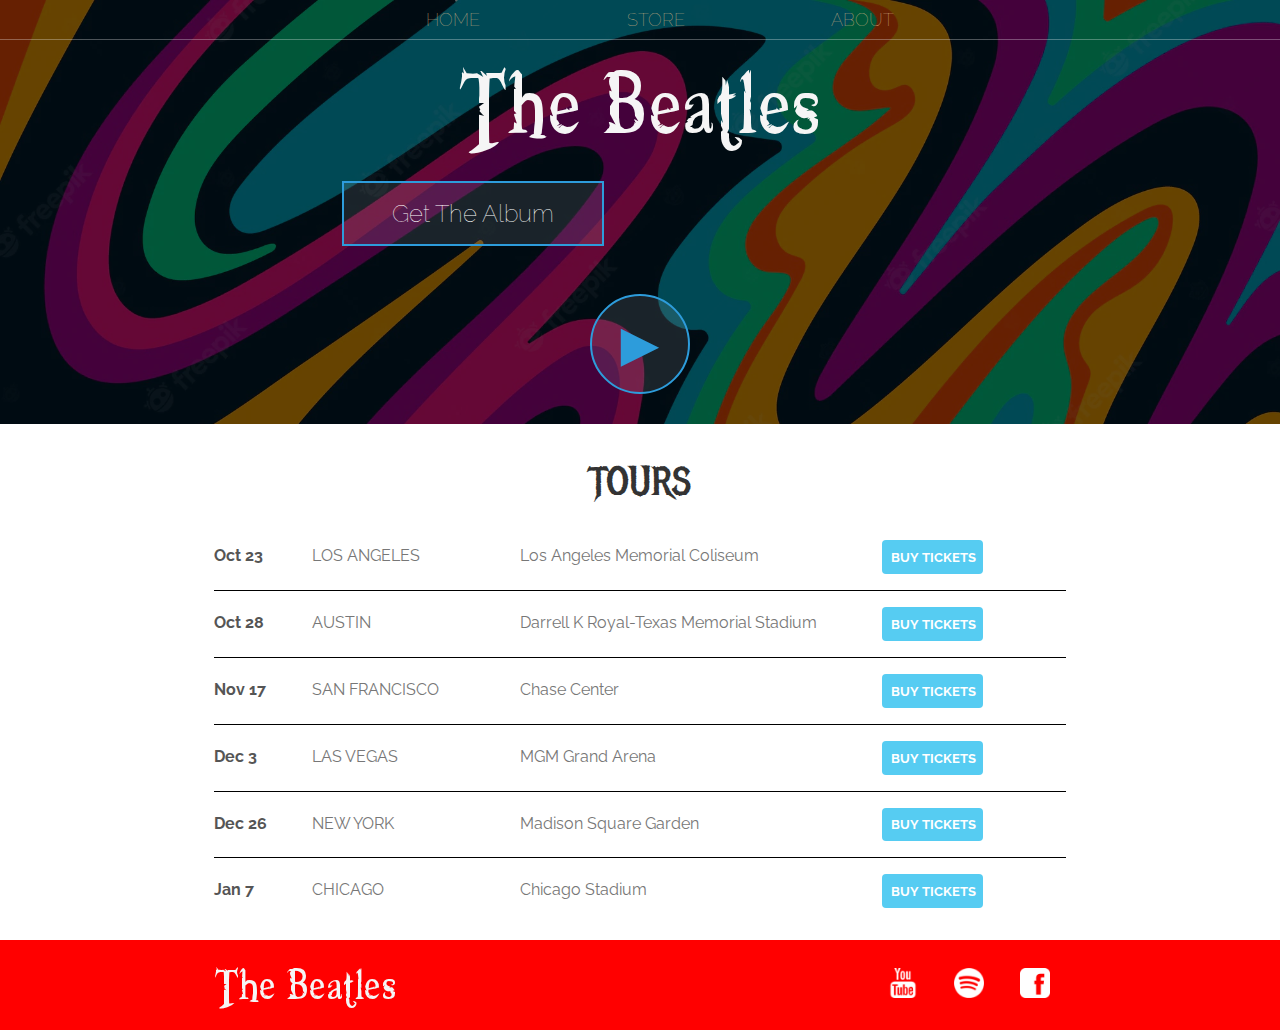
<file: index.html>
<!DOCTYPE html>
<html>
    <head>
        <title>The Beatles</title>
        <meta name="description" content="This is the description">
        <link rel="stylesheet" href="styles.css" />
    </head>
    <body>
        <header class="main-header">
            <nav class="nav main-nav">
                <ul>
                    <li><a href="index.html">HOME</a></li>
                    <li><a href="store.html">STORE</a></li>
                    <li><a href="about.html">ABOUT</a></li>
                </ul>
            </nav>
            <h1 class="band-name band-name-large">The Beatles</h1>
            <div class="container">
                <button type="button" class="btn btn-header">Get The Album</button>
            </div>
            <button type="button" class="btn btn-header btn-play">&#9658;</button>
        </header>
        <section class="content-section container">
            <h2 class="section-header">TOURS</h2>
            <div>
                <div class="tour-row">
                    <span class="tour-item tour-date">Oct 23</span>
                    <span class="tour-item tour-city">LOS ANGELES</span>
                    <span class="tour-item tour-arena">Los Angeles Memorial Coliseum</span>
                    <button type="button" class="tour-item tour-btn btn btn-primary">BUY TICKETS</button>
                </div>
                <div class="tour-row">
                    <span class="tour-item tour-date">Oct 28</span>
                    <span class="tour-item tour-city">AUSTIN</span>
                    <span class="tour-item tour-arena"> Darrell K Royal-Texas Memorial Stadium</span>
                    <button type="button" class="tour-item tour-btn btn btn-primary">BUY TICKETS</button>
                </div>
                <div class="tour-row">
                    <span class="tour-item tour-date">Nov 17</span>
                    <span class="tour-item tour-city">SAN FRANCISCO</span>
                    <span class="tour-item tour-arena">Chase Center </span>
                    <button type="button" class="tour-item tour-btn btn btn-primary">BUY TICKETS</button>
                </div>
                <div class="tour-row">
                    <span class="tour-item tour-date">Dec 3</span>
                    <span class="tour-item tour-city">LAS VEGAS</span>
                    <span class="tour-item tour-arena">MGM Grand Arena</span>
                    <button type="button" class="tour-item tour-btn btn btn-primary">BUY TICKETS</button>
                </div>
                <div class="tour-row">
                    <span class="tour-item tour-date">Dec 26</span>
                    <span class="tour-item tour-city">NEW YORK</span>
                    <span class="tour-item tour-arena">Madison Square Garden</span>
                    <button type="button" class="tour-item tour-btn btn btn-primary">BUY TICKETS</button>
                </div>
                <div class="tour-row">
                    <span class="tour-item tour-date">Jan 7</span>
                    <span class="tour-item tour-city">CHICAGO</span>
                    <span class="tour-item tour-arena">Chicago Stadium</span>
                    <button type="button" class="tour-item tour-btn btn btn-primary">BUY TICKETS</button>
                </div>
            </div>
        </section>
        <footer class="main-footer">
            <div class="container main-footer-container">
                <h3 class="band-name">The Beatles</h3>
                <ul class="nav footer-nav">
                    <li>
                        <a href="https://www.youtube.com" target="_blank">
                            <img src="Images/Youtube Logo.png">
                        </a>
                    </li>
                    <li>
                        <a href="https://www.spotify.com" target="_blank">
                            <img src="Images/Spotify Logo.png">
                        </a>
                    </li>
                    <li>
                        <a href="https://www.facebook.com" target="_blank">
                            <img src="Images/Facebook Logo.png">
                        </a>
                    </li>
                </ul>
            </div>
        </footer>
    </body>
</html>
</file>
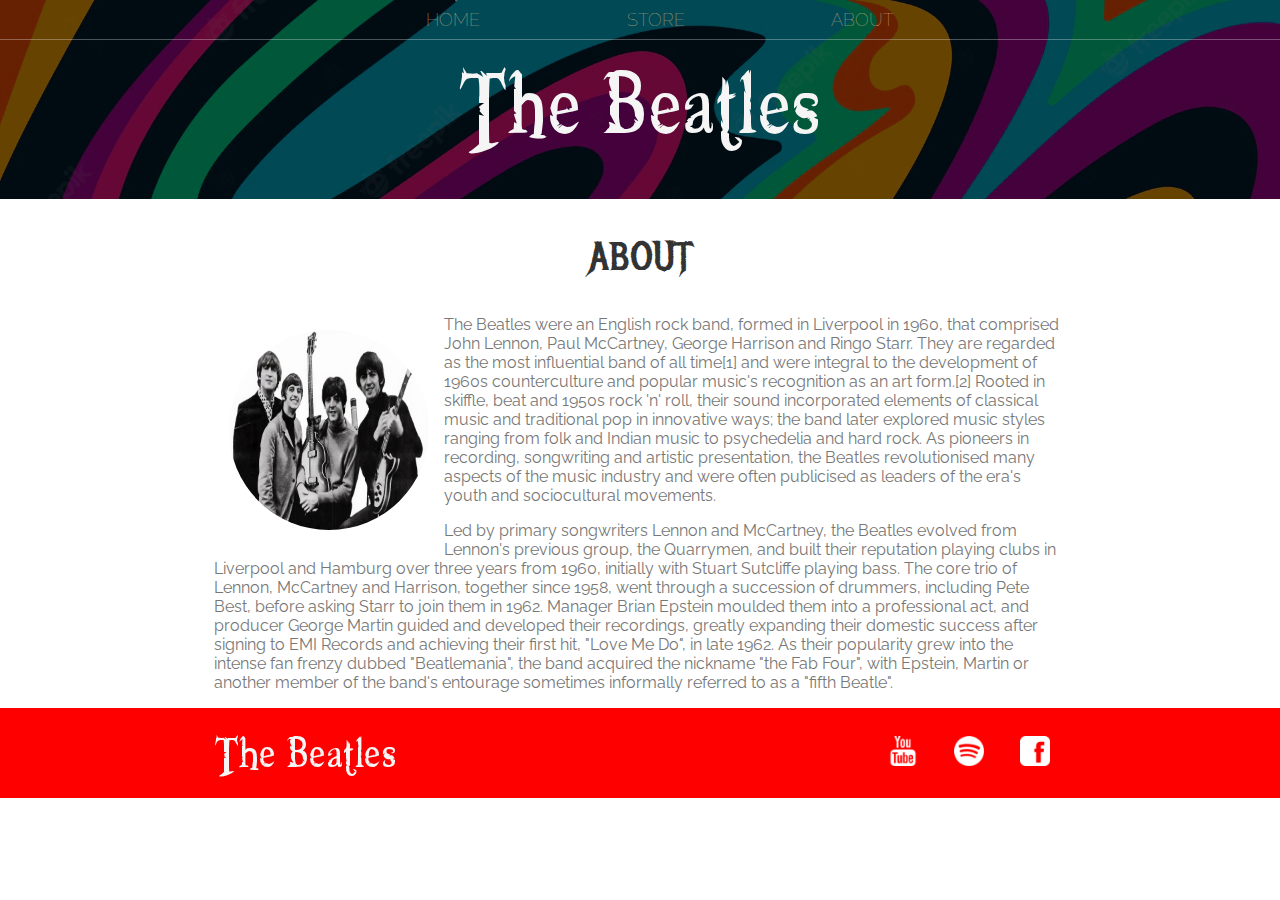
<file: about.html>
<!DOCTYPE html>
<html>
    <head>
        <title>The Beatles | About</title>
        <meta name="description" content="This is the description">
        <link rel="stylesheet" href="styles.css" />
    </head>
    <body>
        <header class="main-header">
            <nav class="nav main-nav">
                <ul>
                    <li><a href="index.html">HOME</a></li>
                    <li><a href="store.html">STORE</a></li>
                    <li><a href="about.html">ABOUT</a></li>
                </ul>
            </nav>
            <h1 class="band-name band-name-large">The Beatles</h1>
        </header>

        <section class="content-section container">
            <h2 class="section-header">ABOUT</h2>
            <img class="about-band-image" src="Images/Band Members.png">
            <p>The Beatles were an English rock band, formed in Liverpool in 1960, that comprised John Lennon, Paul McCartney, George Harrison and Ringo Starr. They are regarded as the most influential band of all time[1] and were integral to the development of 1960s counterculture and popular music's recognition as an art form.[2] Rooted in skiffle, beat and 1950s rock 'n' roll, their sound incorporated elements of classical music and traditional pop in innovative ways; the band later explored music styles ranging from folk and Indian music to psychedelia and hard rock. As pioneers in recording, songwriting and artistic presentation, the Beatles revolutionised many aspects of the music industry and were often publicised as leaders of the era's youth and sociocultural movements.</p>
            <p>Led by primary songwriters Lennon and McCartney, the Beatles evolved from Lennon's previous group, the Quarrymen, and built their reputation playing clubs in Liverpool and Hamburg over three years from 1960, initially with Stuart Sutcliffe playing bass. The core trio of Lennon, McCartney and Harrison, together since 1958, went through a succession of drummers, including Pete Best, before asking Starr to join them in 1962. Manager Brian Epstein moulded them into a professional act, and producer George Martin guided and developed their recordings, greatly expanding their domestic success after signing to EMI Records and achieving their first hit, "Love Me Do", in late 1962. As their popularity grew into the intense fan frenzy dubbed "Beatlemania", the band acquired the nickname "the Fab Four", with Epstein, Martin or another member of the band's entourage sometimes informally referred to as a "fifth Beatle".</p>
        </section>
        
        <footer class="main-footer">
            <div class="container main-footer-container">
                <h3 class="band-name">The Beatles</h3>
                <ul class="nav footer-nav">
                    <li>
                        <a href="https://www.youtube.com" target="_blank">
                            <img src="Images/Youtube Logo.png">
                        </a>
                    </li>
                    <li>
                        <a href="https://www.spotify.com" target="_blank">
                            <img src="Images/Spotify Logo.png">
                        </a>
                    </li>
                    <li>
                        <a href="https://www.facebook.com" target="_blank">
                            <img src="Images/Facebook Logo.png">
                        </a>
                    </li>
                </ul>
            </div>
        </footer>
    </body>
</html>
</file>
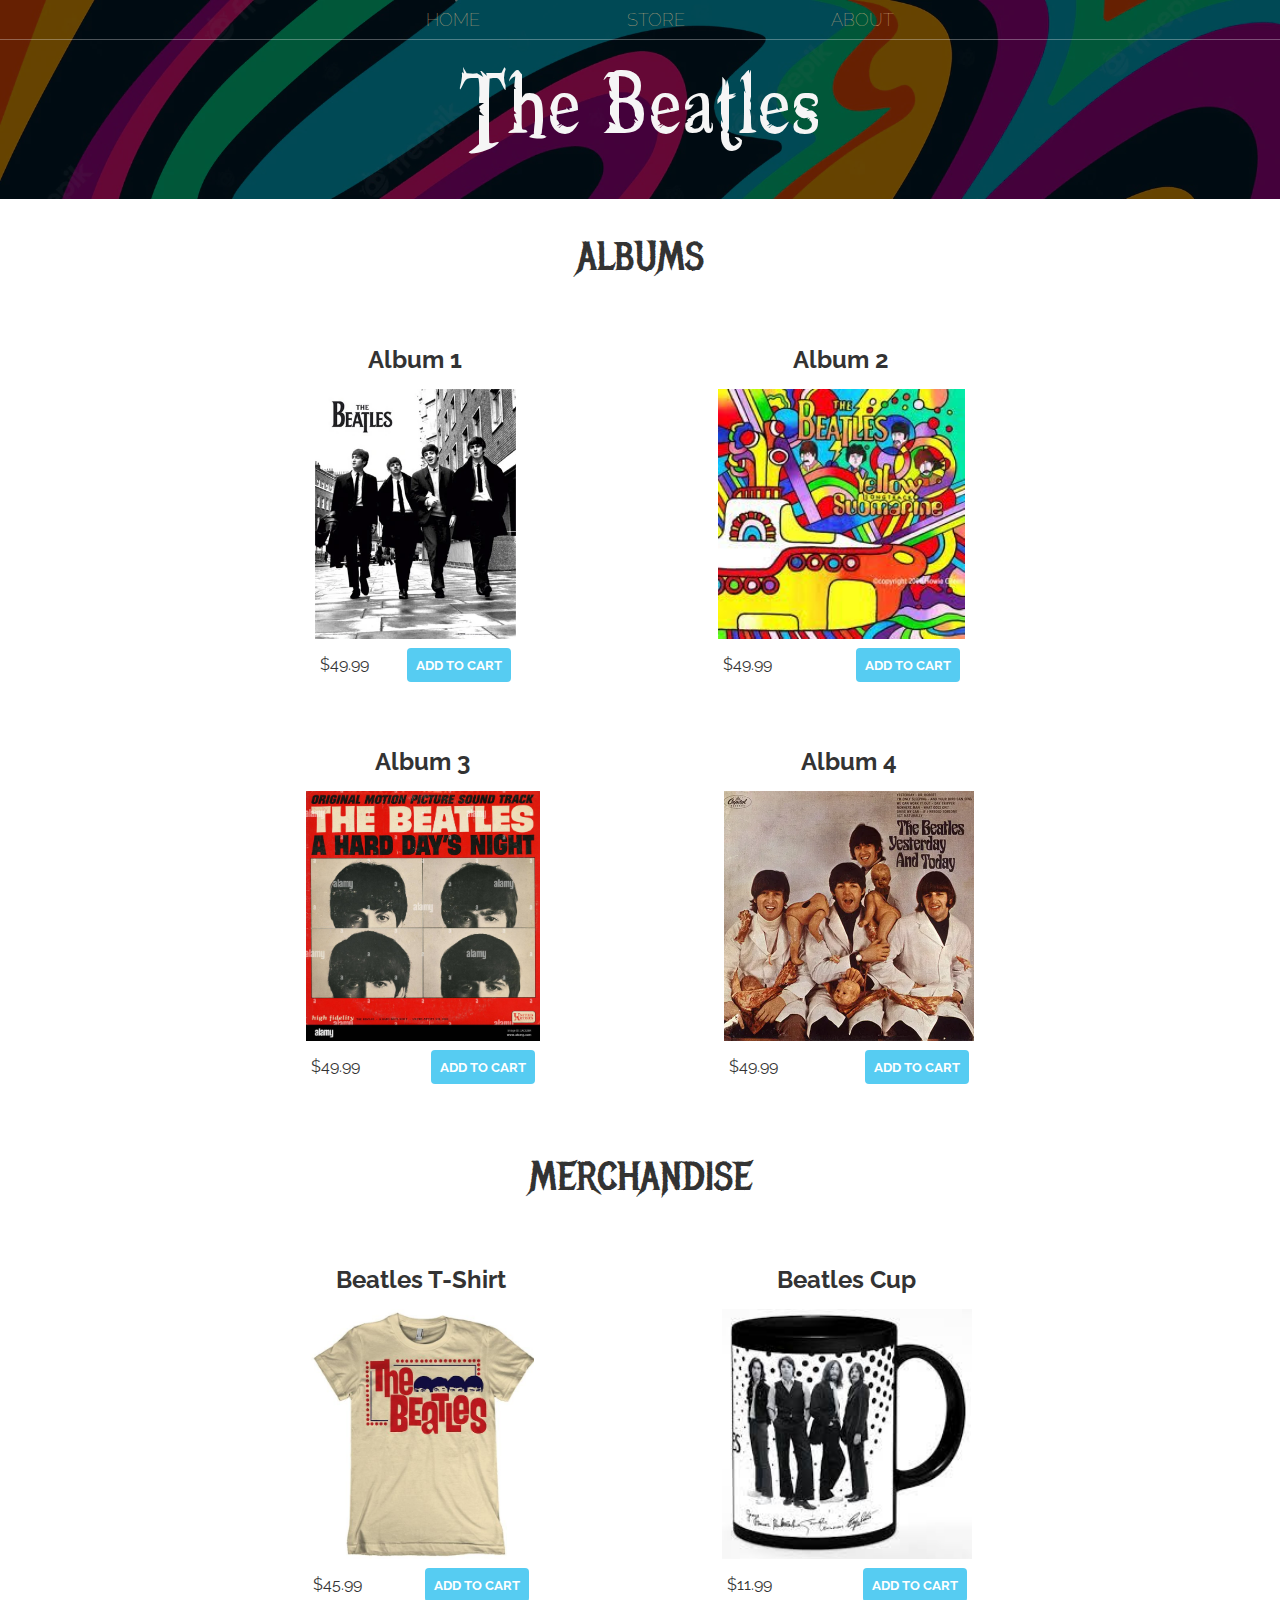
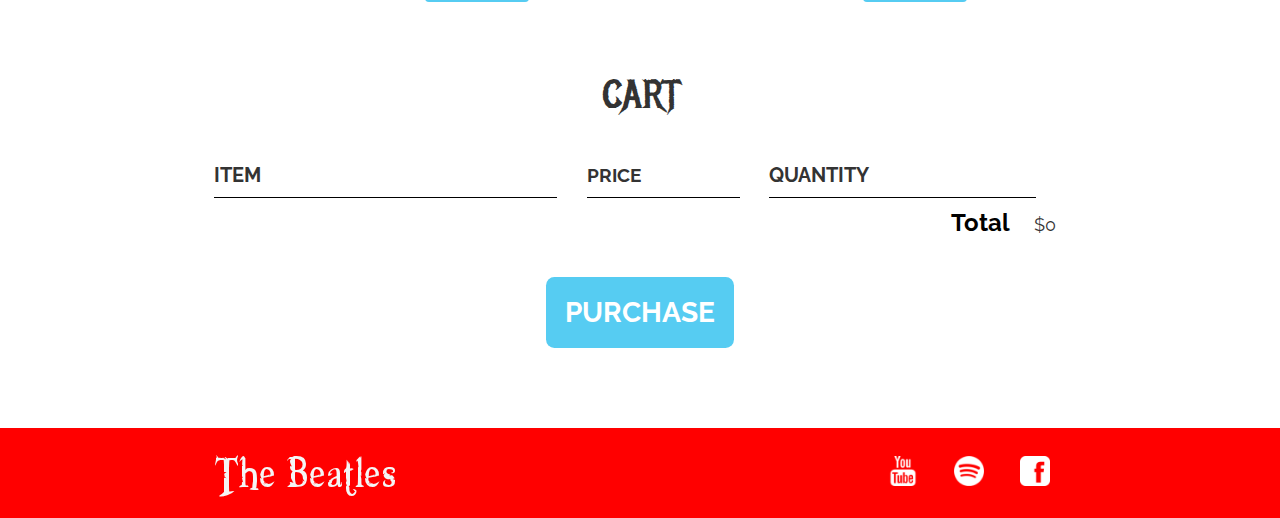
<file: store.html>
<!DOCTYPE html>
<html>
    <head>
        <title>The Beatles | Store</title>
        <meta name="description" content="This is the description">
        <link rel="stylesheet" href="styles.css" />
        <script src="store.js" async></script>
    </head>
    <body>
        <header class="main-header">
            <nav class="main-nav nav">
                <ul>
                    <li><a href="index.html">HOME</a></li>
                    <li><a href="store.html">STORE</a></li>
                    <li><a href="about.html">ABOUT</a></li>
                </ul>
            </nav>
            <h1 class="band-name band-name-large">The Beatles</h1>
        </header>
        <section class="container content-section">
            <h2 class="section-header">ALBUMS</h2>
            <div class="shop-items">
                <div class="shop-item">
                    <span class="shop-item-title">Album 1</span>
                    <img class="shop-item-image" src="Images/Album 1.png">
                    <div class="shop-item-details">
                        <span class="shop-item-price">$49.99</span>
                        <button class="btn btn-primary shop-item-button" type="button">ADD TO CART</button>
                    </div>
                </div>
                <div class="shop-item">
                    <span class="shop-item-title">Album 2</span>
                    <img class="shop-item-image" src="Images/Album 2.png">
                    <div class="shop-item-details">
                        <span class="shop-item-price">$49.99</span>
                        <button class="btn btn-primary shop-item-button"type="button">ADD TO CART</button>
                    </div>
                </div>
                <div class="shop-item">
                    <span class="shop-item-title">Album 3</span>
                    <img class="shop-item-image" src="Images/Album 3.png">
                    <div class="shop-item-details">
                        <span class="shop-item-price">$49.99</span>
                        <button class="btn btn-primary shop-item-button" type="button">ADD TO CART</button>
                    </div>
                </div>
                <div class="shop-item">
                    <span class="shop-item-title">Album 4</span>
                    <img class="shop-item-image" src="Images/Album 4.png">
                    <div class="shop-item-details">
                        <span class="shop-item-price">$49.99</span>
                        <button class="btn btn-primary shop-item-button" type="button">ADD TO CART</button>
                    </div>
                </div>
            </div>
        </section>
        <section class="container content-section">
            <h2 class="section-header">MERCHANDISE</h2>
            <div class="shop-items">
                <div class="shop-item">
                    <span class="shop-item-title">Beatles T-Shirt</span>
                    <img class="shop-item-image" src="Images/shirt.png">
                    <div class="shop-item-details">
                        <span class="shop-item-price">$45.99</span>
                        <button class="btn btn-primary shop-item-button" type="button">ADD TO CART</button>
                    </div>
                </div>
                <div class="shop-item">
                    <span class="shop-item-title">Beatles Cup</span>
                    <img class="shop-item-image" src="Images/Coffee.png">
                    <div class="shop-item-details">
                        <span class="shop-item-price">$11.99</span>
                        <button class="btn btn-primary shop-item-button" type="button">ADD TO CART</button>
                    </div>
                </div>
            </div>
        </section>
        <section class="container content-section">
            <h2 class="section-header">CART</h2>
            <div class="cart-row">
                <span class="cart-item cart-header cart-column">ITEM</span>
                <span class="cart-price cart-header cart-column">PRICE</span>
                <span class="cart-quantity cart-header cart-column">QUANTITY</span>
            </div>
            <div class="cart-items">
            </div>
            <div class="cart-total">
                <strong class="cart-total-title">Total</strong>
                <span class="cart-total-price">$0</span>
            </div>
            <button class="btn btn-primary btn-purchase" type="button">PURCHASE</button>
        </section>
        <footer class="main-footer">
            <div class="container main-footer-container">
                <h3 class="band-name">The Beatles</h3>
                <ul class="nav footer-nav">
                    <li>
                        <a href="https://www.youtube.com" target="_blank">
                            <img src="Images/Youtube Logo.png">
                        </a>
                    </li>
                    <li>
                        <a href="https://www.spotify.com" target="_blank">
                            <img src="Images/Spotify Logo.png">
                        </a>
                    </li>
                    <li>
                        <a href="https://www.facebook.com" target="_blank">
                            <img src="Images/Facebook Logo.png">
                        </a>
                    </li>
                </ul>
            </div>
        </footer>
    </body>
</html>
</file>
<file: styles.css>
@import url('https://fonts.googleapis.com/css?family=Raleway:300,400,700');
@import url("https://fonts.googleapis.com/css?family=Metal+Mania");

@font-face {
    font-family: "Booter - Zero Zero";
    src: url("Fonts/Booter - Zero Zero.woff") format("woff"),
         url("Fonts/Booter - Zero Zero.woff2") format("woff2");
    font-weight: normal;
    font-style: normal;
}

* {
    box-sizing: border-box;
    font-family: Raleway;
    color: #777;
}

html, body {
    margin: 0;
    padding: 0;
    min-height: 100%;
}

.nav ul {
    margin: 0;
}

.nav li {
    display: inline;
}

.nav a {
    display: inline-block;
    padding: .5em;
    color: burlywood;
    text-decoration: none;
}

.main-nav {
    text-align: center;
    font-size: 1.1em;
    font-weight: lighter;
    border-bottom: 1px solid rgba(255, 255, 255, .3)
}

.main-nav li {
    padding: 0 5%;
}

.nav a:hover {
    background-color: rgba(255, 255, 255, .3)
}

.main-header {
    background-color: rgba(0, 0, 0, .6);
    background-image: url("Images/Header Background.jpg");
    background-blend-mode: multiply;
    background-size: cover;
    padding-bottom: 30px;
}

.band-name {
    text-align: center;
    margin: 0;
    font-size: 4em;
    font-family: "Booter - Zero Zero";
    font-weight: normal;
    color: whitesmoke;
}

.band-name-large {
    font-size: 8em;
}

.content-section {
    margin: 1em;
}

.container {
    max-width: 900px;
    margin: 0 auto;
    padding: 0 1.5em;
}
.section-header {
    font-family: "Metal Mania";
    font-weight: normal;
    color: #333;
    text-align: center;
    font-size: 2.5em;
}

.about-band-image {
    float: left;
    height: 200px;
    width: 200px;
    margin: 15px;
    border-radius: 50%;
}

.main-footer {
    background-color: RED;
    color: white;
    padding: .25em 0;
}

.main-footer-container {
    display: flex;
    align-items: center;
}

.main-footer-container ul {
    flex-grow: 1;
    text-align: end;
}

.footer-nav li {
    padding: 0 .5em;
}

.footer-nav img {
    width: 30px;
    height: 30px;
}

.btn {
    text-align: center;
    vertical-align: middle;
    padding: .67em .67em;
    cursor: pointer;
}

.btn-header {
    margin: .5em 15% 2em 15%;
    color: white;
    border: 2px solid #2D9CDB;
    background-color: rgba(255, 255, 255, .1);
    border-radius: 0;
    font-size: 1.5em;
    font-weight: lighter;
    padding-left: 2em;
    padding-right: 2em;
}

.btn-header:hover {
    background-color: rgba(255, 255, 255, .3);
}

.btn-play {
    display: block;
    margin: 0 auto;
    color: #2D9CDB;
    font-size: 4em;
    border-radius: 50%;
    width: 100px;
    height: 100px;
    padding: 0;
    text-align: center;
}

.btn-primary {
    color: white;
    background-color: #56CCF2;
    border: none;
    border-radius: .3em;
    font-weight: bold;
}

.btn-primary:hover {
    background-color: #2D9CDB;
}

.tour-row {
    border-bottom: 1px solid black;
    padding-bottom: 1em;
    margin-bottom: 1em;
}

.tour-row:last-child {
    border: none;
}

.tour-item {
    display: inline-block;
    padding-right: .5em;
}

.tour-date {
    color: #555;
    width: 11%;
    font-weight: bold;
}

.tour-city {
    width: 24%;
}

.tour-arena {
    width: 42%;
}

.tour-btn {
    max-width: 19%;
}

.shop-item {
    margin: 30px;
}

.shop-item-title {
    display: block;
    width: 100%;
    text-align: center;
    font-weight: bold;
    font-size: 1.5em;
    color: #333;
    margin-bottom: 15px;
}

.shop-item-image {
    height: 250px;
}

.shop-item-details {
    display: flex;
    align-items: center;
    padding: 5px;
}

.shop-item-price {
    flex-grow: 1;
    color: #333;
}

.shop-items {
    display: flex;
    flex-wrap: wrap;
    justify-content: space-around;
}

.cart-header {
    font-weight: bold;
    font-size: 1.25em;
    color: #333;
}

.cart-column {
    display: flex;
    align-items: center;
    border-bottom: 1px solid black;
    margin-right: 1.5em;
    padding-bottom: 10px;
    margin-top: 10px;
}

.cart-row {
    display: flex;
}

.cart-item {
    width: 45%;
}

.cart-price {
    width: 20%;
    font-size: 1.2em;
    color: #333;
}

.cart-quantity {
    width: 35%;
}

.cart-item-title {
    color: #333;
    margin-left: .5em;
    font-size: 1.2em;
}

.cart-item-image {
    width: 75px;
    height: auto;
    border-radius: 10px;
}

.btn-danger {
    color: white;
    background-color: #EB5757;
    border: none;
    border-radius: .3em;
    font-weight: bold;
}

.btn-danger:hover {
    background-color: #CC4C4C;
}

.cart-quantity-input {
    height: 34px;
    width: 50px;
    border-radius: 5px;
    border: 1px solid #56CCF2;
    background-color: #eee;
    color: #333;
    padding: 0;
    text-align: center;
    font-size: 1.2em;
    margin-right: 25px;
}

.cart-row:last-child {
    border-bottom: 1px solid black;
}

.cart-row:last-child .cart-column {
    border: none;
}

.cart-total {
    text-align: end;
    margin-top: 10px;
    margin-right: 10px;
}

.cart-total-title {
    font-weight: bold;
    font-size: 1.5em;
    color: black;
    margin-right: 20px;
}

.cart-total-price {
    color: #333;
    font-size: 1.1em;
}

.btn-purchase {
    display: block;
    margin: 40px auto 80px auto;
    font-size: 1.75em;
}
</file>
